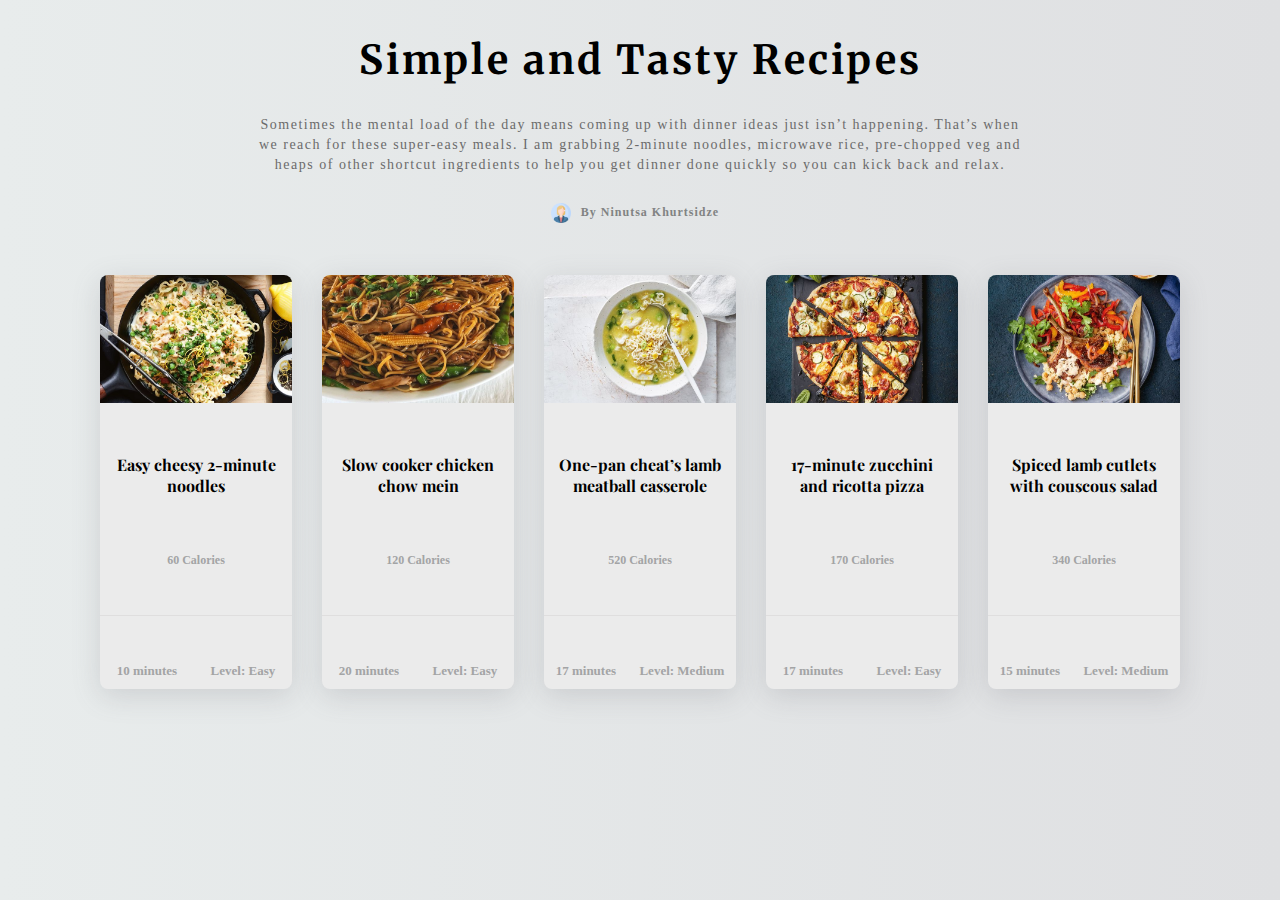
<file: index.html>
<!DOCTYPE html>
<html lang="en">
<head>
    <meta charset="UTF-8">
    <meta http-equiv="X-UA-Compatible" content="IE=edge">
    <meta name="viewport" content="width=device-width, initial-scale=1.0">
    <title>Ninuza's Recipes</title>
    <link rel="stylesheet" href="index.css">
    <link rel="preconnect" href="https://fonts.googleapis.com">
    <link rel="preconnect" href="https://fonts.gstatic.com" crossorigin>
    <link href="https://fonts.googleapis.com/css2?family=Merriweather:wght@900&display=swap" rel="stylesheet"> 
    <link rel="preconnect" href="https://fonts.googleapis.com">
    <link rel="preconnect" href="https://fonts.gstatic.com" crossorigin>
    <link href="https://fonts.googleapis.com/css2?family=Merriweather:wght@900&family=Playfair+Display&display=swap" rel="stylesheet"> 
</head>
<body>

        <div class="main">
            <h1 class="heading">Simple and Tasty Recipes</h1>
            <p class="para">Sometimes the mental load of the day means coming up with dinner ideas just 
                isn’t happening. That’s when we reach for these super-easy meals. I am grabbing 2-minute noodles, microwave rice, pre-chopped veg and 
                heaps of other shortcut ingredients to help you get dinner done quickly so you can kick back and relax.</p>
            <div class="about">
                <img src="./pics/3135789.png" alt="">
                <p>By Ninutsa Khurtsidze</p>
            </div>
            <div class="food">
                <div class="recipes"> 
                    <a href="./recipes/noodles.html"><img src="./pics/cheesy-noodles.jpg" alt="Cheesy Noodles"></a>
                    <a href="./recipes/noodles.html"><h2>Easy cheesy 2-minute noodles</h2></a>
                    <p class="cal">60 Calories</p>
                    <div class="line"></div>
                    <div class="info">
                        <p>10 minutes</p>
                        <p>Level: Easy</p>
                    </div>
                </div>
                <div class="recipes"> 
                    <a href="./recipes/chicken.html"><img src="./pics/chick.jpg" alt="Chicken"></a>
                    <a href="./recipes/chicken.html"><h2>Slow cooker chicken chow mein</h2></a>
                    <p class="cal">120 Calories</p>
                    <div class="line"></div>
                    <div class="info">
                        <p>20 minutes</p>
                        <p>Level: Easy</p>
                        </div>
                </div>
                <div class="recipes">
                    <a href="./recipes/lamb.html"><img src="./pics/soup.jpg" alt="Lamb"></a>
                    <a href="./recipes/lamb.html"><h2>One-pan cheat’s lamb meatball casserole</h2></a>
                    <p class="cal">520 Calories</p>
                    <div class="line"></div>
                    <div class="info">
                        <p>17 minutes</p>
                        <p>Level: Medium</p>
                        </div>
                </div>
                <div class="recipes">
                    <a href="./recipes/pizza.html"><img src="./pics/pizza.jpg" alt="Pizza"></a>
                    <a href="./recipes/pizza.html"><h2>17-minute zucchini and ricotta pizza</h2></a>
                    <p class="cal">170 Calories</p>
                    <div class="line"></div>
                    <div class="info">
                        <p>17 minutes</p>
                        <p>Level: Easy</p>
                        </div>
                </div>
                <div class="recipes"> 
                    <a href="./recipes/salad.html"><img src="./pics/lamb.jpg" alt="Salad"></a>
                    <a href="./recipes/salad.html"><h2>Spiced lamb cutlets with couscous salad</h2></a>
                    <p class="cal">340 Calories</p>
                    <div class="line"></div>
                    <div class="info">
                        <p>15 minutes</p>
                        <p>Level: Medium</p>
                        </div>
                </div>
            </div>
        </div>
    
</body>
</html>
</file>
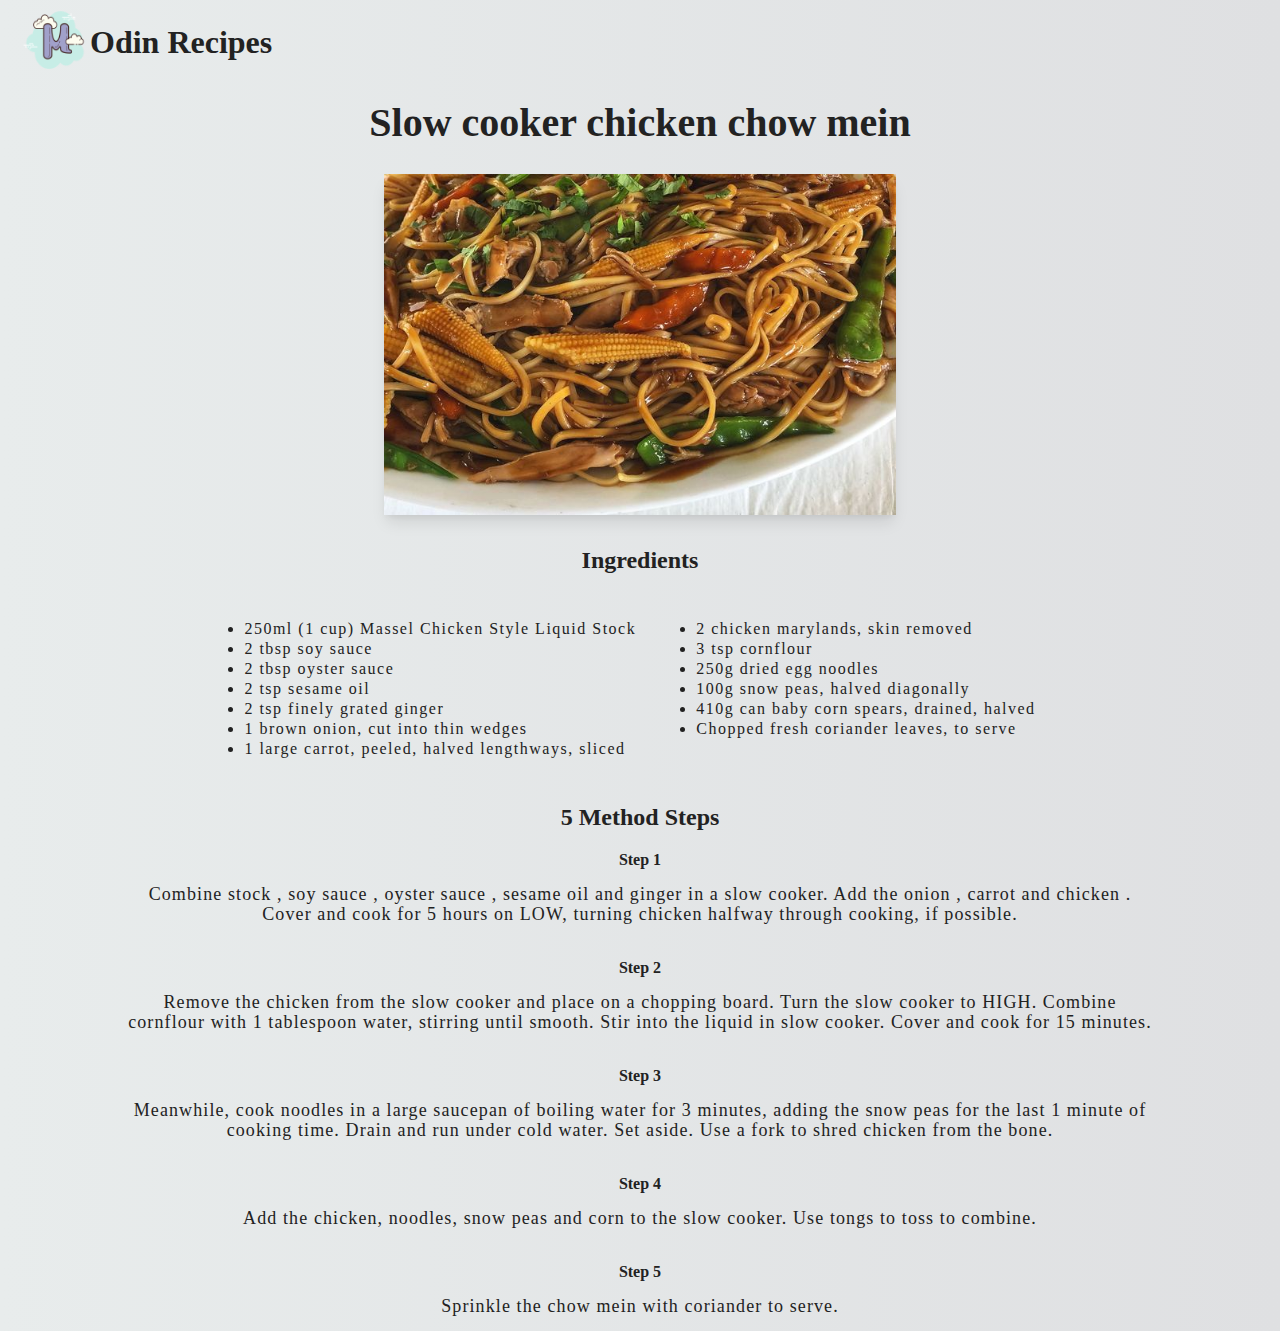
<file: recipes/chicken.html>
<!DOCTYPE html>
<html lang="en">
<head>
    <meta charset="UTF-8">
    <meta http-equiv="X-UA-Compatible" content="IE=edge">
    <meta name="viewport" content="width=device-width, initial-scale=1.0">
    <title>Chicken</title>
    <link rel="stylesheet" href="food.css">
</head>
<body>
    <div class="logo">
        <a href="../index.html"><img src="./pics-food/mu.png" alt=""></a>
        <a href="../index.html"><h1 class="h1">Odin Recipes</h1></a>
    </div>
        <div class="main">
            <h1>Slow cooker chicken chow mein</h1>
            <img src="./pics-food/chick.jpg" alt="">
            <div class="ingredients">
                <h2>Ingredients</h2>
                <div class="list">
                    <ul>
                        <li>250ml (1 cup) Massel Chicken Style Liquid Stock </li>
                        <li>2 tbsp soy sauce </li>
                        <li>2 tbsp oyster sauce   </li>
                        <li>2 tsp sesame oil </li>
                        <li>2 tsp finely grated ginger </li>
                        <li>1 brown onion, cut into thin wedges </li>
                        <li>1 large carrot, peeled, halved lengthways, sliced </li>
                    </ul>
                    <ul>
                        <li>2 chicken marylands, skin removed </li>
                        <li>3 tsp cornflour  </li>
                        <li>250g dried egg noodles</li>
                        <li>100g snow peas, halved diagonally </li>
                        <li>410g can baby corn spears, drained, halved </li>
                        <li>Chopped fresh coriander leaves, to serve</li>
                    </ul>
                </div>
                <h2>5 Method Steps</h2>
                <h4>Step 1</h4>
                <p>Combine stock , soy sauce , oyster sauce , sesame oil and ginger in a slow cooker. Add the onion , 
                    carrot and chicken . Cover and cook for 5 hours on LOW, turning chicken halfway through cooking, if possible. </p>
                <h4>Step 2</h4>
                <p>Remove the chicken from the slow cooker and place on a chopping board. Turn the slow cooker to HIGH. 
                Combine cornflour with 1 tablespoon water, stirring until smooth. Stir into the liquid in slow cooker. Cover and cook for 15 minutes.</p>
                <h4>Step 3</h4>
                <p>Meanwhile, cook noodles in a large saucepan of boiling water for 3 minutes, adding the snow peas for the last 1 minute of 
                    cooking time. Drain and run under cold water. Set aside. Use a fork to shred chicken from the bone. </p>
                <h4>Step 4</h4>
                <p>Add the chicken, noodles, snow peas and corn to the slow cooker. Use tongs to toss to combine. </p>
                <h4>Step 5</h4>
                <p>Sprinkle the chow mein with coriander to serve.</p>
            </div>
        </div>
    
</body>
</html>
</file>
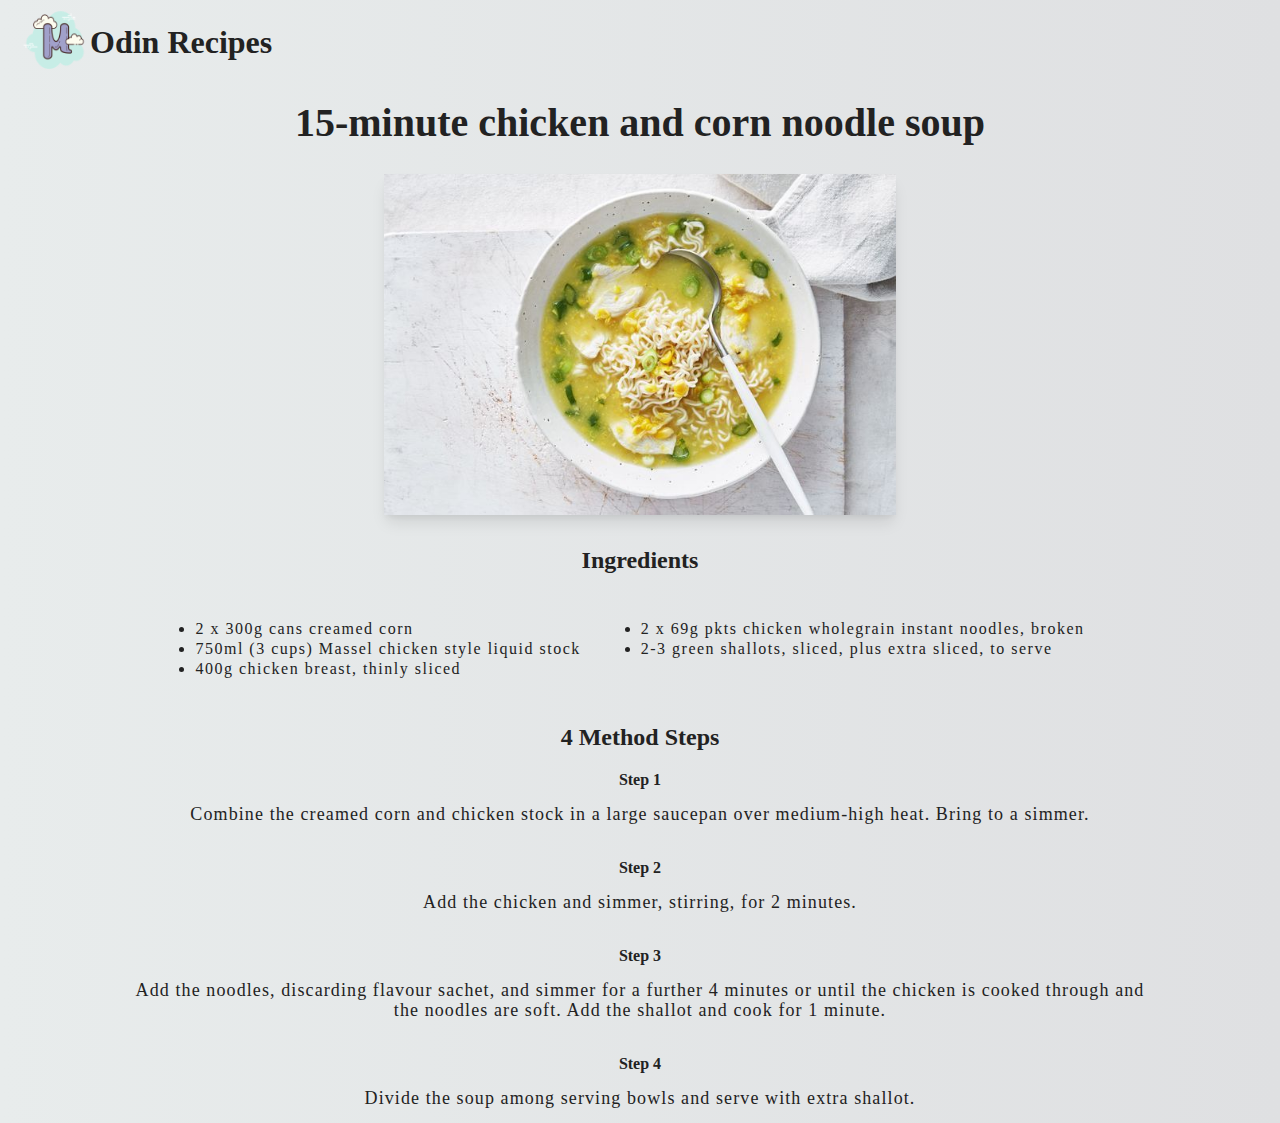
<file: recipes/lamb.html>
<!DOCTYPE html>
<html lang="en">
<head>
    <meta charset="UTF-8">
    <meta http-equiv="X-UA-Compatible" content="IE=edge">
    <meta name="viewport" content="width=device-width, initial-scale=1.0">
    <title>Lamb</title>
    <link rel="stylesheet" href="food.css">
</head>
<body>
    <div class="logo">
        <a href="../index.html"><img src="./pics-food/mu.png" alt=""></a>
        <a href="../index.html"><h1>Odin Recipes</h1></a>
    </div>
        <div class="main">
            <h1>15-minute chicken and corn noodle soup</h1>
            <img src="./pics-food/soup.jpg" alt="">
            <div class="ingredients">
                <h2>Ingredients</h2>
                <div class="list">
                    <ul>
                        <li>2 x 300g cans creamed corn </li>
                        <li>750ml (3 cups) Massel chicken style liquid stock </li>
                        <li>400g chicken breast, thinly sliced </li>
                    </ul>
                    <ul>
                        <li>2 x 69g pkts chicken wholegrain instant noodles, broken </li>
                        <li>2-3 green shallots, sliced, plus extra sliced, to serve </li>
                    </ul>
                </div>
                <h2>4 Method Steps</h2>
                <h4>Step 1</h4>
                <p>Combine the creamed corn and chicken stock in a large saucepan over medium-high heat. Bring to a simmer. </p>
                <h4>Step 2</h4>
                <p>Add the chicken and simmer, stirring, for 2 minutes. </p>
                <h4>Step 3</h4>
                <p>Add the noodles, discarding flavour sachet, and simmer for a further 4 minutes or until 
                    the chicken is cooked through and the noodles are soft. Add the shallot and cook for 1 minute. </p>
                <h4>Step 4</h4>
                <p>Divide the soup among serving bowls and serve with extra shallot. </p>
            </div>
        </div>
    
</body>
</html>
</file>
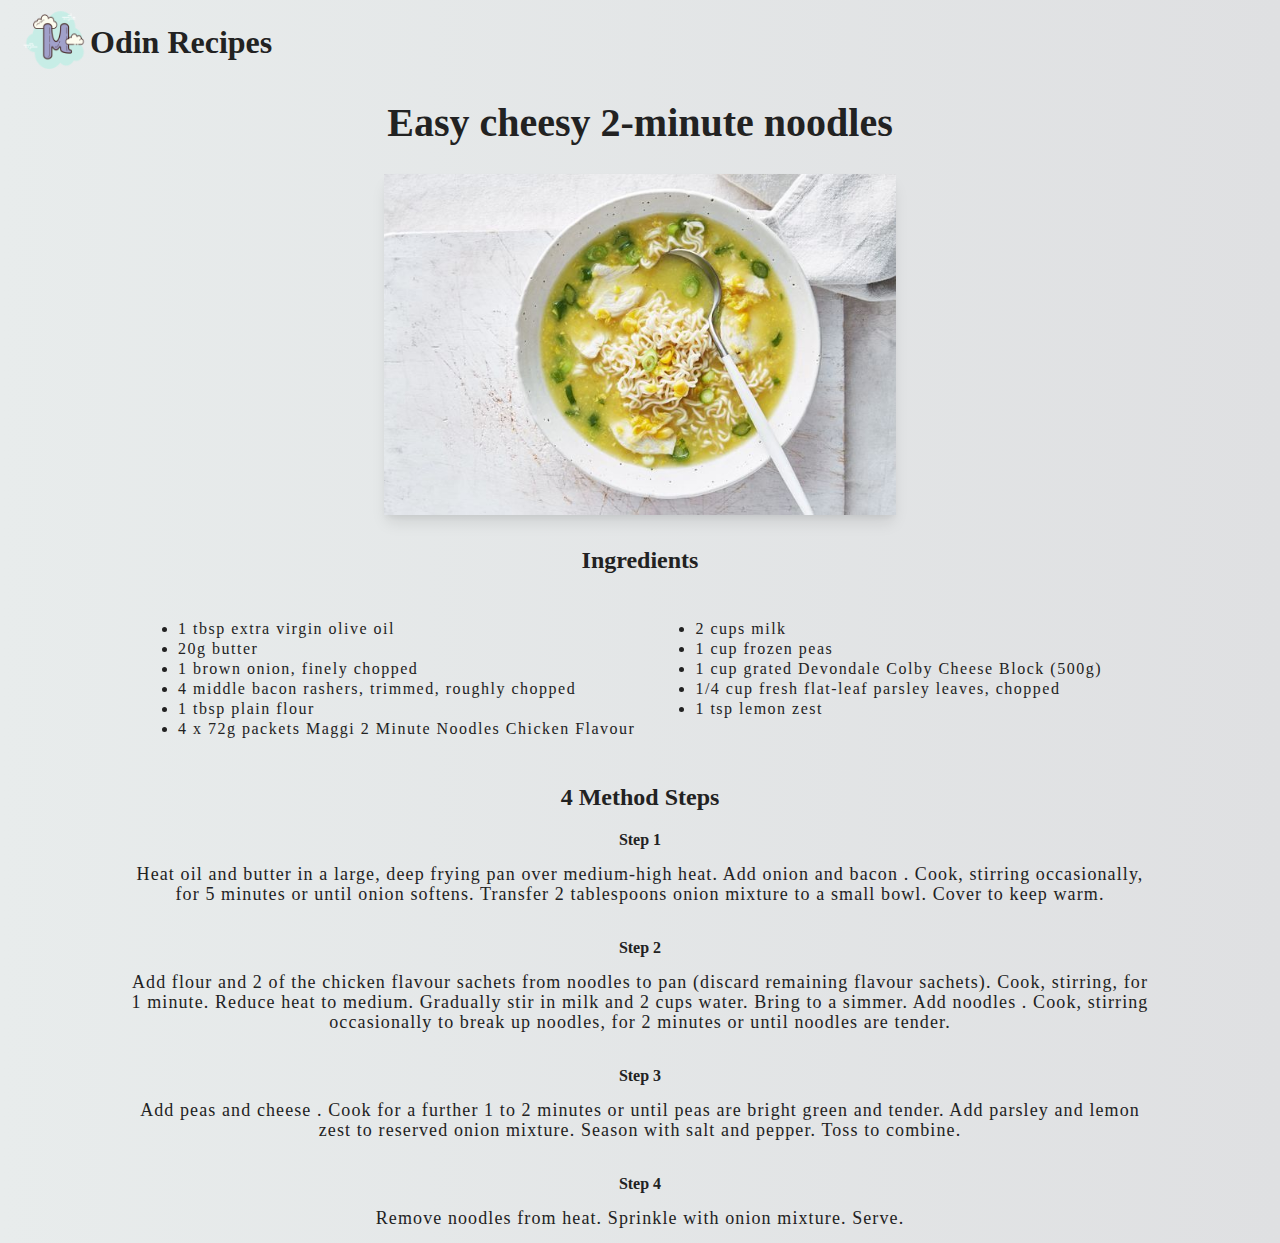
<file: recipes/noodles.html>
<!DOCTYPE html>
<html lang="en">
<head>
    <meta charset="UTF-8">
    <meta http-equiv="X-UA-Compatible" content="IE=edge">
    <meta name="viewport" content="width=device-width, initial-scale=1.0">
    <title>Noodles</title>
    <link rel="stylesheet" href="food.css">
</head>
<body>
    <div class="logo">
        <a href="../index.html"><img src="./pics-food/mu.png" alt=""></a>
        <a href="../index.html"><h1>Odin Recipes</h1></a>
    </div>
        <div class="main">
            <h1>Easy cheesy 2-minute noodles</h1>
            <img src="./pics-food/soup.jpg" alt="">
            <div class="ingredients">
                <h2>Ingredients</h2>
                <div class="list">
                    <ul>
                        <li>1 tbsp extra virgin olive oil </li>
                        <li>20g butter </li>
                        <li>1 brown onion, finely chopped </li>
                        <li>4 middle bacon rashers, trimmed, roughly chopped </li>
                        <li>1 tbsp plain flour </li>
                        <li>4 x 72g packets Maggi 2 Minute Noodles Chicken Flavour </li>
                    </ul>
                    <ul>
                        <li>2 cups milk </li>
                        <li>1 cup frozen peas </li>
                        <li>1 cup grated Devondale Colby Cheese Block (500g) </li>
                        <li>1/4 cup fresh flat-leaf parsley leaves, chopped </li>
                        <li>1 tsp lemon zest </li>
                    </ul>
                </div>
                <h2>4 Method Steps</h2>
                <h4>Step 1</h4>
                <p>Heat oil and butter in a large, deep frying pan over medium-high heat. Add onion and bacon . 
                Cook, stirring occasionally, for 5 minutes or until onion softens. Transfer 2 tablespoons onion mixture to a small bowl. Cover to keep warm. </p>
                <h4>Step 2</h4>
                <p>Add flour and 2 of the chicken flavour sachets from noodles to pan 
                (discard remaining flavour sachets). Cook, stirring, for 1 minute. Reduce heat to medium. Gradually stir in milk and 2 cups water. 
                Bring to a simmer. Add noodles . Cook, stirring occasionally to break up noodles, for 2 minutes or until noodles are tender. </p>
                <h4>Step 3</h4>
                <p>Add peas and cheese . Cook for a further 1 to 2 minutes or until peas are 
                bright green and tender. Add parsley and lemon zest to reserved onion mixture. Season with salt and pepper. Toss to combine. </p>
                <h4>Step 4</h4>
                <p>Remove noodles from heat. Sprinkle with onion mixture. Serve. </p>
            </div>
        </div>
    
</body>
</html>
</file>
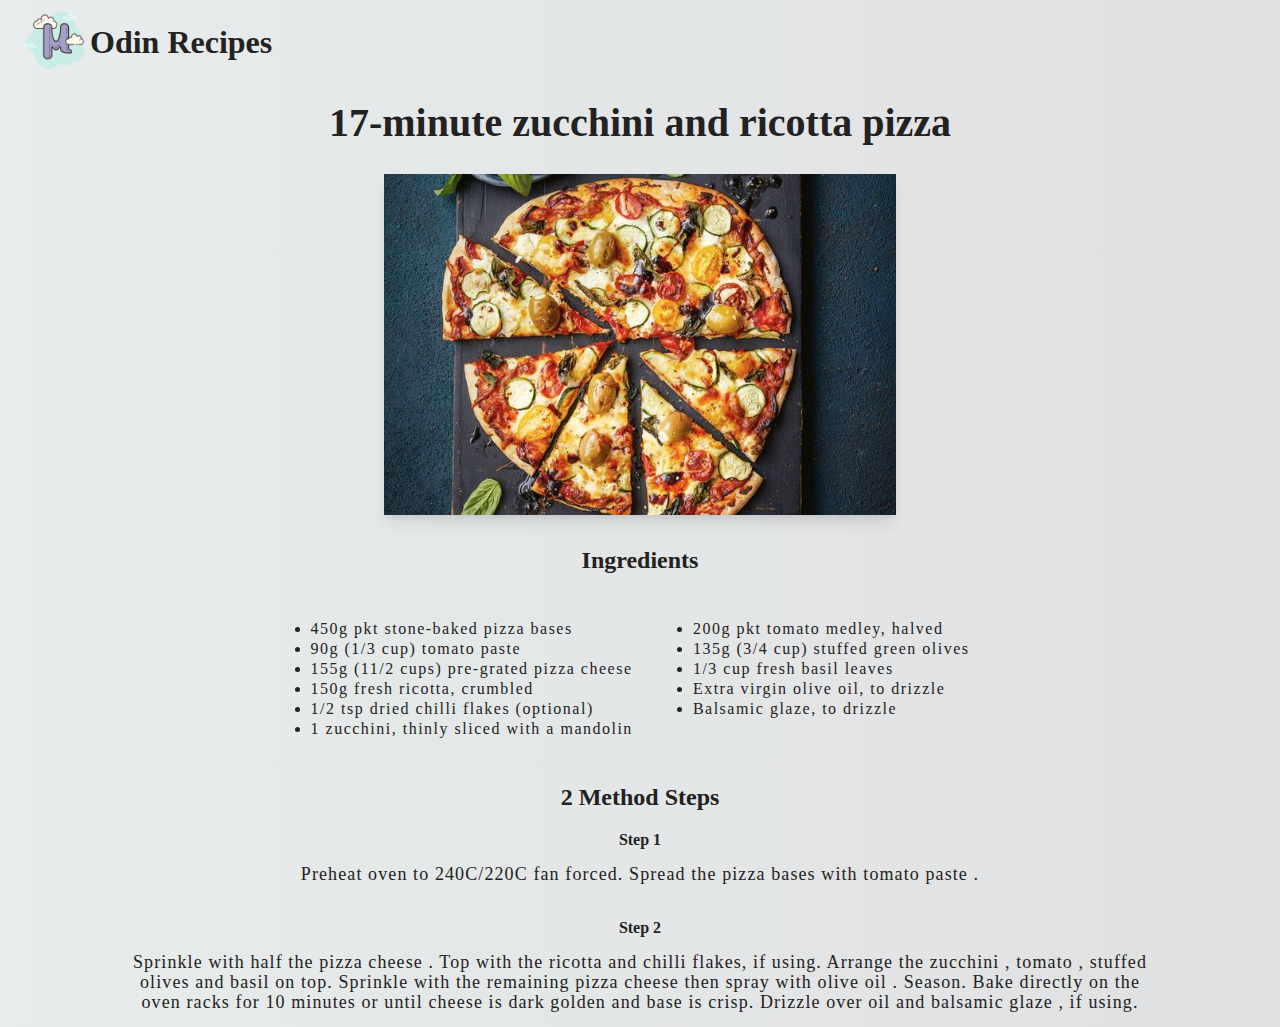
<file: recipes/pizza.html>
<!DOCTYPE html>
<html lang="en">
<head>
    <meta charset="UTF-8">
    <meta http-equiv="X-UA-Compatible" content="IE=edge">
    <meta name="viewport" content="width=device-width, initial-scale=1.0">
    <title>Pizza</title>
    <link rel="stylesheet" href="food.css">
</head>
<body>
    <div class="logo">
        <a href="../index.html"><img src="./pics-food/mu.png" alt=""></a>
        <a href="../index.html"><h1>Odin Recipes</h1></a>
    </div>
        <div class="main">
            <h1>17-minute zucchini and ricotta pizza</h1>
            <img src="./pics-food/pizza.jpg" alt="">
            <div class="ingredients">
                <h2>Ingredients</h2>
                <div class="list">
                    <ul>
                        <li>450g pkt stone-baked pizza bases </li>
                        <li>90g (1/3 cup) tomato paste </li>
                        <li>155g (11/2 cups) pre-grated pizza cheese  </li>
                        <li>150g fresh ricotta, crumbled </li>
                        <li>1/2 tsp dried chilli flakes (optional)  </li>
                        <li>1 zucchini, thinly sliced with a mandolin  </li>
                    </ul>
                    <ul>
                        <li>200g pkt tomato medley, halved </li>
                        <li>135g (3/4 cup) stuffed green olives </li>
                        <li>1/3 cup fresh basil leaves  </li>
                        <li>Extra virgin olive oil, to drizzle  </li>
                        <li>Balsamic glaze, to drizzle </li>
                    </ul>
                </div>
                <h2>2 Method Steps</h2>
                <h4>Step 1</h4>
                <p>Preheat oven to 240C/220C fan forced. Spread the pizza bases with tomato paste . </p>
                <h4>Step 2</h4>
                <p>Sprinkle with half the pizza cheese . Top with the ricotta and chilli flakes, 
                    if using. Arrange the zucchini , tomato , stuffed olives and basil on top. Sprinkle with the remaining pizza 
                    cheese then spray with olive oil . Season. Bake directly on the 
                    oven racks for 10 minutes or until cheese is dark golden and base is crisp. Drizzle over oil and balsamic glaze , if using. </p>
            </div>
        </div>
    
</body>
</html>
</file>
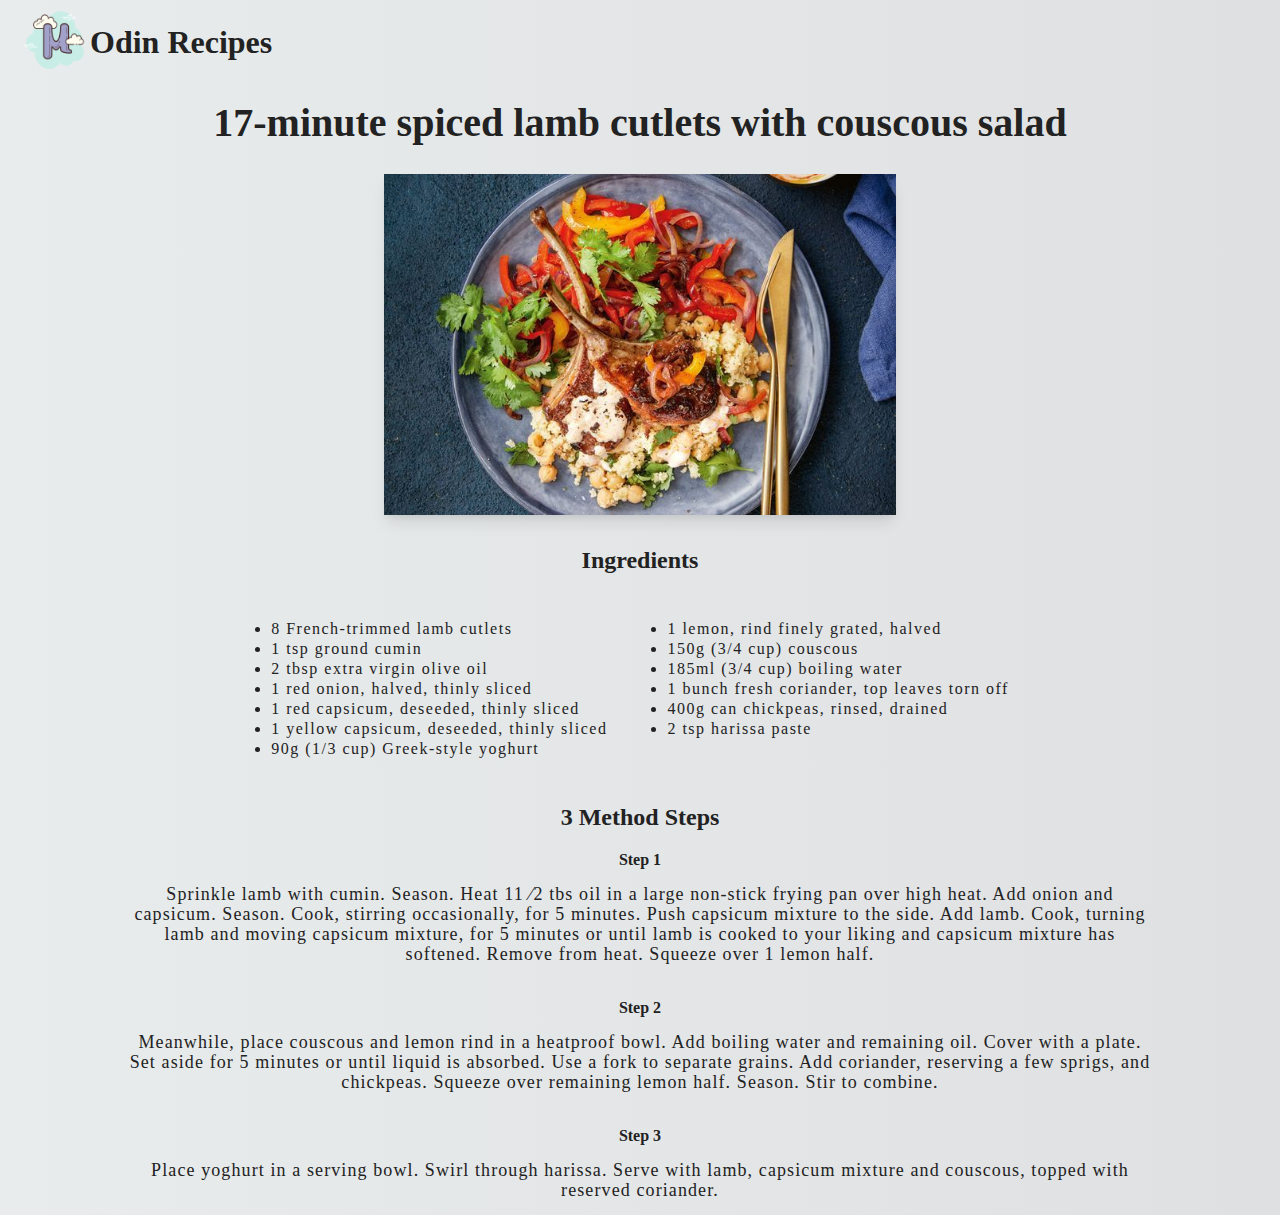
<file: recipes/salad.html>
<!DOCTYPE html>
<html lang="en">
<head>
    <meta charset="UTF-8">
    <meta http-equiv="X-UA-Compatible" content="IE=edge">
    <meta name="viewport" content="width=device-width, initial-scale=1.0">
    <title>Couscous Salad</title>
    <link rel="stylesheet" href="food.css">
</head>
<body>
    <div class="logo">
        <a href="../index.html"><img src="./pics-food/mu.png" alt=""></a>
        <a href="../index.html"><h1>Odin Recipes</h1></a>
    </div>
        <div class="main">
            <h1>17-minute spiced lamb cutlets with couscous salad</h1>
            <img src="./pics-food/lamb.jpg" alt="">
            <div class="ingredients">
                <h2>Ingredients</h2>
                <div class="list">
                    <ul>
                        <li>8 French-trimmed lamb cutlets </li>
                        <li>1 tsp ground cumin </li>
                        <li>2 tbsp extra virgin olive oil </li>
                        <li>1 red onion, halved, thinly sliced </li>
                        <li>1 red capsicum, deseeded, thinly sliced  </li>
                        <li>1 yellow capsicum, deseeded, thinly sliced </li>
                        <li>90g (1/3 cup) Greek-style yoghurt </li>
                    </ul>
                    <ul>
                        <li>1 lemon, rind finely grated, halved </li>
                        <li>150g (3/4 cup) couscous</li>
                        <li>185ml (3/4 cup) boiling water  </li>
                        <li>1 bunch fresh coriander, top leaves torn off </li>
                        <li>400g can chickpeas, rinsed, drained </li>
                        <li>2 tsp harissa paste </li>
                    </ul>
                </div>
                <h2>3 Method Steps</h2>
                <h4>Step 1</h4>
                <p>Sprinkle lamb with cumin. Season. Heat 11 ⁄2 tbs oil in a large non-stick frying pan over high heat. 
                    Add onion and capsicum. Season. Cook, stirring occasionally, for 5 minutes. Push capsicum mixture to the side. 
                    Add lamb. Cook, turning lamb and moving capsicum mixture, for 5 minutes or until lamb is cooked to your liking 
                    and capsicum mixture has softened. Remove from heat. Squeeze over 1 lemon half.  </p>
                <h4>Step 2</h4>
                <p>Meanwhile, place couscous and lemon rind in a heatproof bowl. Add boiling water and remaining oil. 
                Cover with a plate. Set aside for 5 minutes or until liquid is absorbed. Use a fork to separate grains. 
                Add coriander, reserving a few sprigs, and chickpeas. Squeeze over remaining lemon half. Season. Stir to combine. </p>
                <h4>Step 3</h4>
                <p>Place yoghurt in a serving bowl. Swirl through harissa. Serve with lamb, 
                    capsicum mixture and couscous, topped with reserved coriander. </p>
            </div>
        </div>
    
</body>
</html>
</file>
<file: index.css>
*{
    margin: 0;
    padding: 0;
}

body{
    background-size: cover;
    background-repeat: no-repeat;
    background-image: linear-gradient(to right, #e8ecec, #dfe0e2);
    height: 100vh;
}

.heading{
    font-size: 2.5em;
    font-family: 'Merriweather', serif;
    text-align: center;
    letter-spacing: 3px;
    padding: 20px;
    margin-top: 15px;
}

.para{
    letter-spacing: 1.5px;
    width: 60vw;
    line-height: 20px;
    font-size: 14px;
    text-align: center;
    padding: 10px;
    color: rgb(107, 107, 107);  
}

.main{
    display: flex;
    align-items: center;
    flex-direction: column;
    justify-content: space-around;
}

.about{
    display: flex;
    align-items: center;
    justify-content: center;
    padding: 10px;
}

.about img{
    width: 20px;
    height: 20px;
}

.about p{
    font-weight: bolder;
    font-size: 12px;
    padding: 10px;
    color: rgb(129, 131, 131);
    letter-spacing: 1px;
    line-height: 15px;
}

.recipes{
    background-color: rgb(235, 235, 235);
    width: 15vw;
    height: 46vh;
    margin: 15px;
    box-shadow: rgba(100, 100, 111, 0.2) 0px 7px 29px 0px;
    border-radius: 8px;
    display: flex;
    flex-direction: column;
    justify-content: space-between;
    align-items: center;
}

.recipes img{
    width: 15vw;
    border-radius: 8px 8px 0px 0px;
}

.recipes h2{
    text-align: center;
    padding: 10px;
    font-family: 'Playfair Display', serif;
    font-weight: bolder;
    font-size: 1em;
}

.recipes h2:hover{
    text-decoration: underline;
    transition: 1s;
    color: rgb(43, 42, 42);
    cursor: pointer;
}

.food{
    display: flex;
    align-items: center;
    padding: 20px;
}

.line{
    height: 1.5px;
    width: 15vw;
    background-color: rgb(223, 222, 222);

}

.info{
    display: flex;
    justify-content: space-around;
    width: 15vw;
    padding: 10px;
}

.info p{
    color: rgb(163, 164, 165);
    font-weight: bold;
    font-size: 13px;
}

.cal{
    color: rgb(163, 164, 165);
    font-weight: bold;
    padding: 10px;
    font-size: 12px;
}

.recipes a{
    color: black;
    text-decoration: none;
}


@media screen and (max-width: 320px) {
    .heading{
        font-size: 2.5em;
    }

    .para{
        letter-spacing: 1px;
        width: 90vw;
        color: rgb(107, 107, 107);  
    }

    .about img{
        width: 20px;
        height: 20px;
    }
    
    .about p{
        font-weight: bolder;
        font-size: 12px;
        padding: 10px;
    }

    .food{
        display: flex;
        flex-direction: column;
    }

    .recipes{
        width: 90vw;
        height: 80vh;
        margin: 15px;
    }
    
    .recipes img{
        width: 90vw;
        border-radius: 8px 8px 0px 0px;
    }
    
    .recipes h2{
        padding: 10px;
        font-size: 1.5em;
    }

    .line{
        height: 1px;
        width: 80vw;
        margin-top: 20px;
    }
    
    .info{
        width: 80vw;
        padding: 15px;
    }

    .info p{
        font-size: 14px;
    }
    
    .cal{
        font-size: 14px;
    }
}

@media screen and (max-width: 768px) {
    .heading{
        font-size: 3em;
    }

    .para{
        letter-spacing: 1px;
        width: 80vw;
    }

    .about img{
        width: 25px;
        height: 25px;
    }
    
    .about p{
        font-weight: bolder;
        font-size: 12px;
        padding: 10px;
    }

    .food{
        display: flex;
        flex-wrap: wrap;
    }

    .recipes{
        width: 90vw;
        height: 50vh;
        margin: 15px;
    }
    
    .recipes img{
        width: 90vw;
    }
    
    .recipes h2{
        padding: 10px;
        font-size: 1.5em;
    }

    .line{
        height: 1px;
        width: 90vw;
        margin-top: 20px;
    }
    
    .info{
        width: 80vw;
        padding: 15px;
    }

    .info p{
        font-size: 14px;
    }
    
    .cal{
        font-size: 14px;
    }
}
</file>
<file: recipes/food.css>
*{
    margin: 0;
    padding: 0;
    color: rgb(34, 34, 34);
}

body{
    background-size: cover;
    background-repeat: no-repeat;
    background-image: linear-gradient(to right, #e8ecec, #dfe0e2);
}

.logo img{
    cursor: pointer;
    width: 70px;
    margin-left: 20px;
    height: 80px;
}

.logo{
    display: flex;
    align-items: center;
}

.logo a{
    text-decoration: none;
    color: rgb(83, 85, 192);
}

.main{
    display: flex;
    flex-direction: column;
    align-items: center;
}

.main img{
    box-shadow: rgba(0, 0, 0, 0.1) 0px 10px 15px -3px, rgba(0, 0, 0, 0.05) 0px 4px 6px -2px;
    margin-top: 1vw;
    border: 7px;
    width: 40vw;
}

.main h1{
    align-self: center;
    font-size: 40px;
    padding: 15px;
}

.ingredients{
    display: flex;
    flex-direction: column;
    align-items: center;
    justify-content: center;
    margin-top: 2.5vw;
}

.list{
    padding: 15px;
    display: flex;
}

.list ul{
    padding: 20px;
    margin: 10px;
    line-height: 20px;
    letter-spacing: 1.5px;
    font-size: 1em;
}

.main p{
    width: 80vw;
    font-size: 18px;
    line-height: 20px;
    letter-spacing: 1.1px;
    padding: 15px;
    text-align: center;
}

.main h4{
    padding-top: 20px;
    font-size: 1em;
}

@media screen and (max-width: 768px){
    .logo img{
        width: 70px;
        height: 70px;
    }
    
    .logo h1{
        font-size: 30px;
    }

    .logo{
        justify-content: center;
    }
    
    
    .main img{
        box-shadow: rgba(0, 0, 0, 0.1) 0px 10px 15px -3px, rgba(0, 0, 0, 0.05) 0px 4px 6px -2px;
        margin-top: 1vw;
        border: 7px;
        width: 90vw;
    }
    
    .main h1{
        align-self: center;
        font-size: 40px;
        padding: 20px;
        text-align: center;
    }
    
    .ingredients{
        display: flex;
        flex-direction: column;
        align-items: center;
        justify-content: center;
        margin-top: 10vw;
    }
    
    .list{
        padding: 10px;
        display: flex;
        flex-direction: column;
    }
    
    .list ul{
        line-height: 22px;
        letter-spacing: 1.5px;
        font-size: 1.1em;
    }
    
    .main p{
        width: 90vw;
        font-size: 20px;
        line-height: 25px;
        letter-spacing: 1.1px;
        padding: 15px;
        text-align: center;
    }
    
    .main h4{
        padding-top: 20px;
        font-size: 1.1em;
    }
}
</file>
